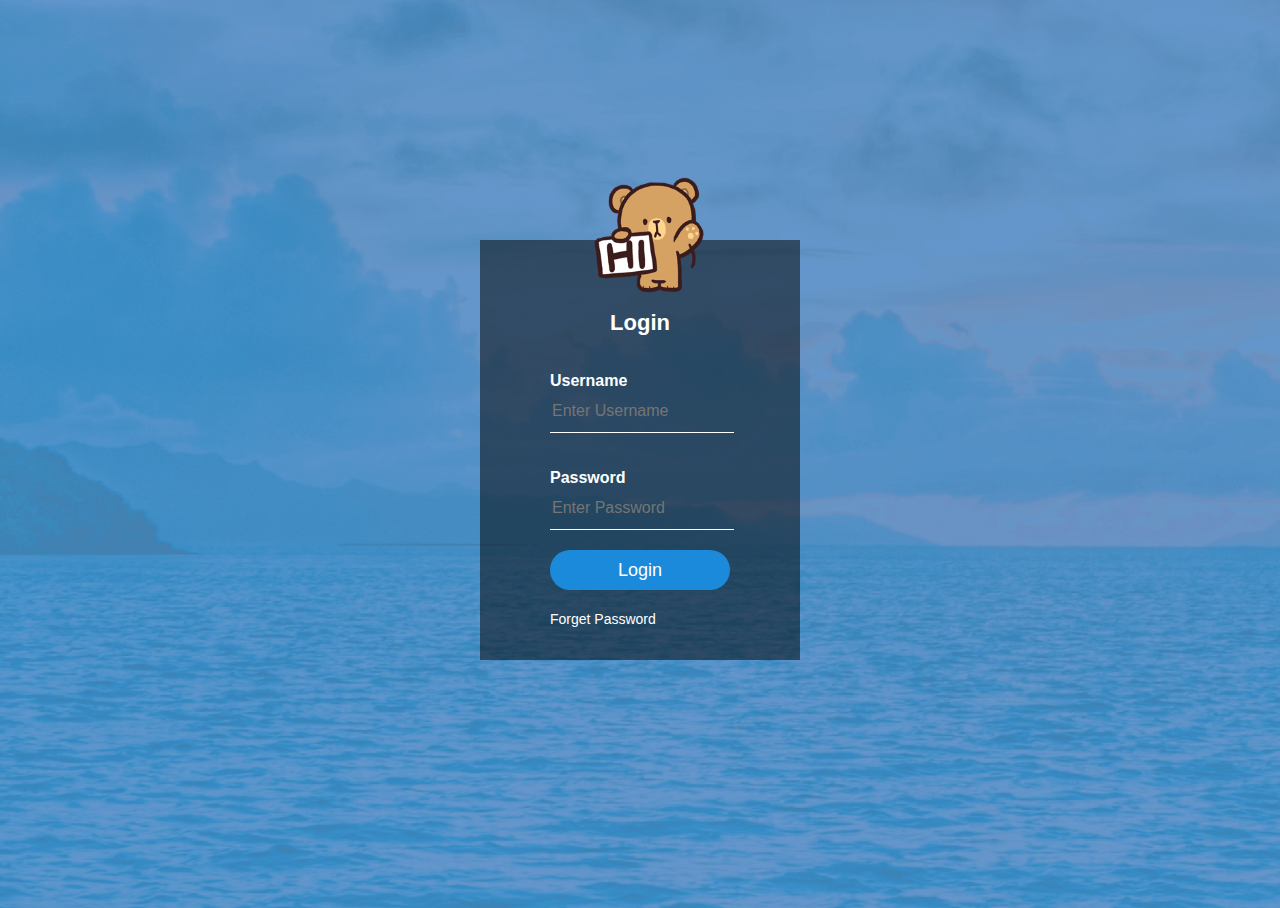
<file: index.html>
<!DOCTYPE html>
<html lang="en">
<head> 
    <meta charset="UTF-8">
    <meta name="viewport" content="width=device-width, initial-scale=1.0">
    <title>Login Form PPPJJ</title>
    <link rel="stylesheet" type="text/css" href="web/layout/styles/style.css">
    <link rel="icon" href="web/images/demo/102x102.png" type="images/x-icon">
    <script type="text/javascript">
        window.history.forward();
        function preventBack() {
            window.history.forward(); 
        }
    </script>
</head>
<body style="background-image: url(web/images/demo/backgrounds/BG-2.png);">
    <div class="login-box">
        <img src="web/images/demo/MOCHA.png" class="avatar">
        <h1>Login</h1>
        <form action="web/index.html">
            <p>Username</p>
            <input type="text" pattern="[username]{8,8}" name="Username" placeholder="Enter Username" title="Username anda salah" required>
            <p>Password</p>
            <input type="text2" pattern="[peluang]{7,7}" name="Password" placeholder="Enter Password" title="Password anda salah" required>
            <input type="submit" name="submit" value="Login">
            <a href="a">Forget Password</a>
        </form>
    </div>
</body>
</html>
</file>
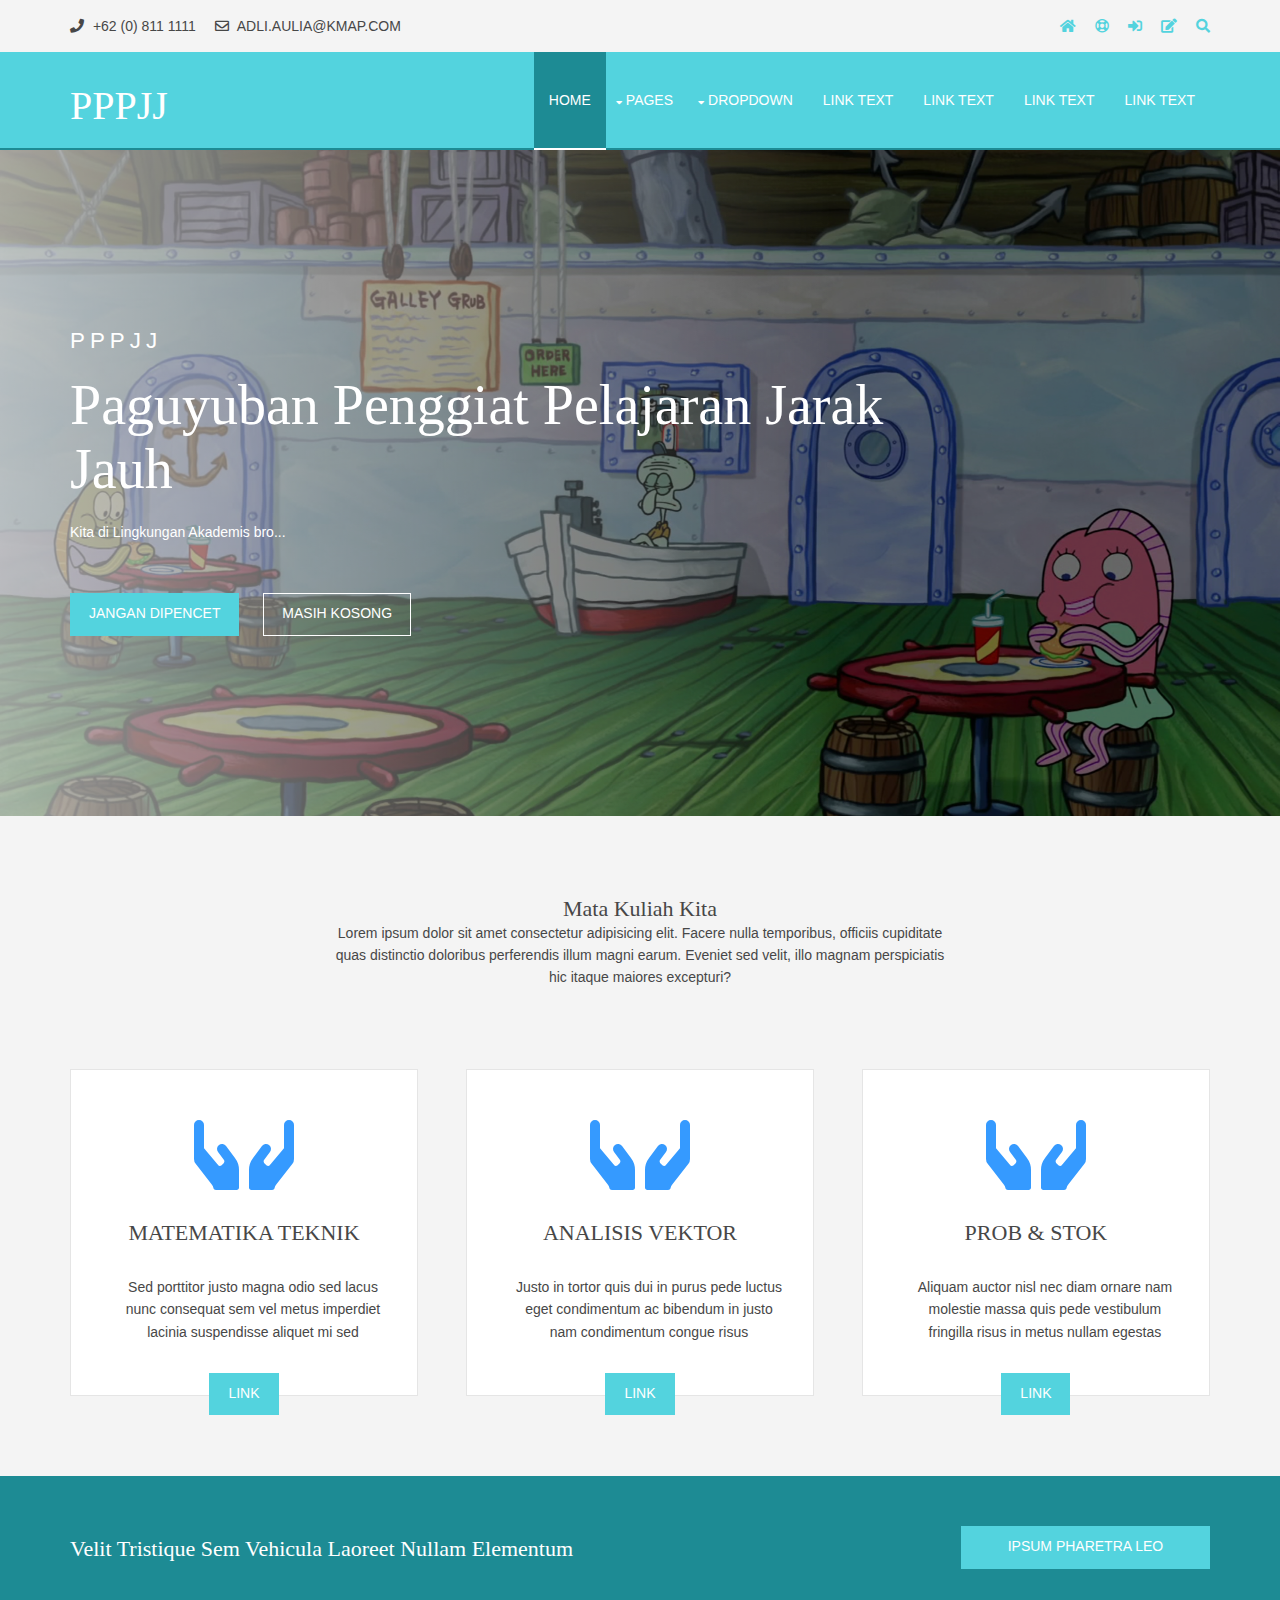
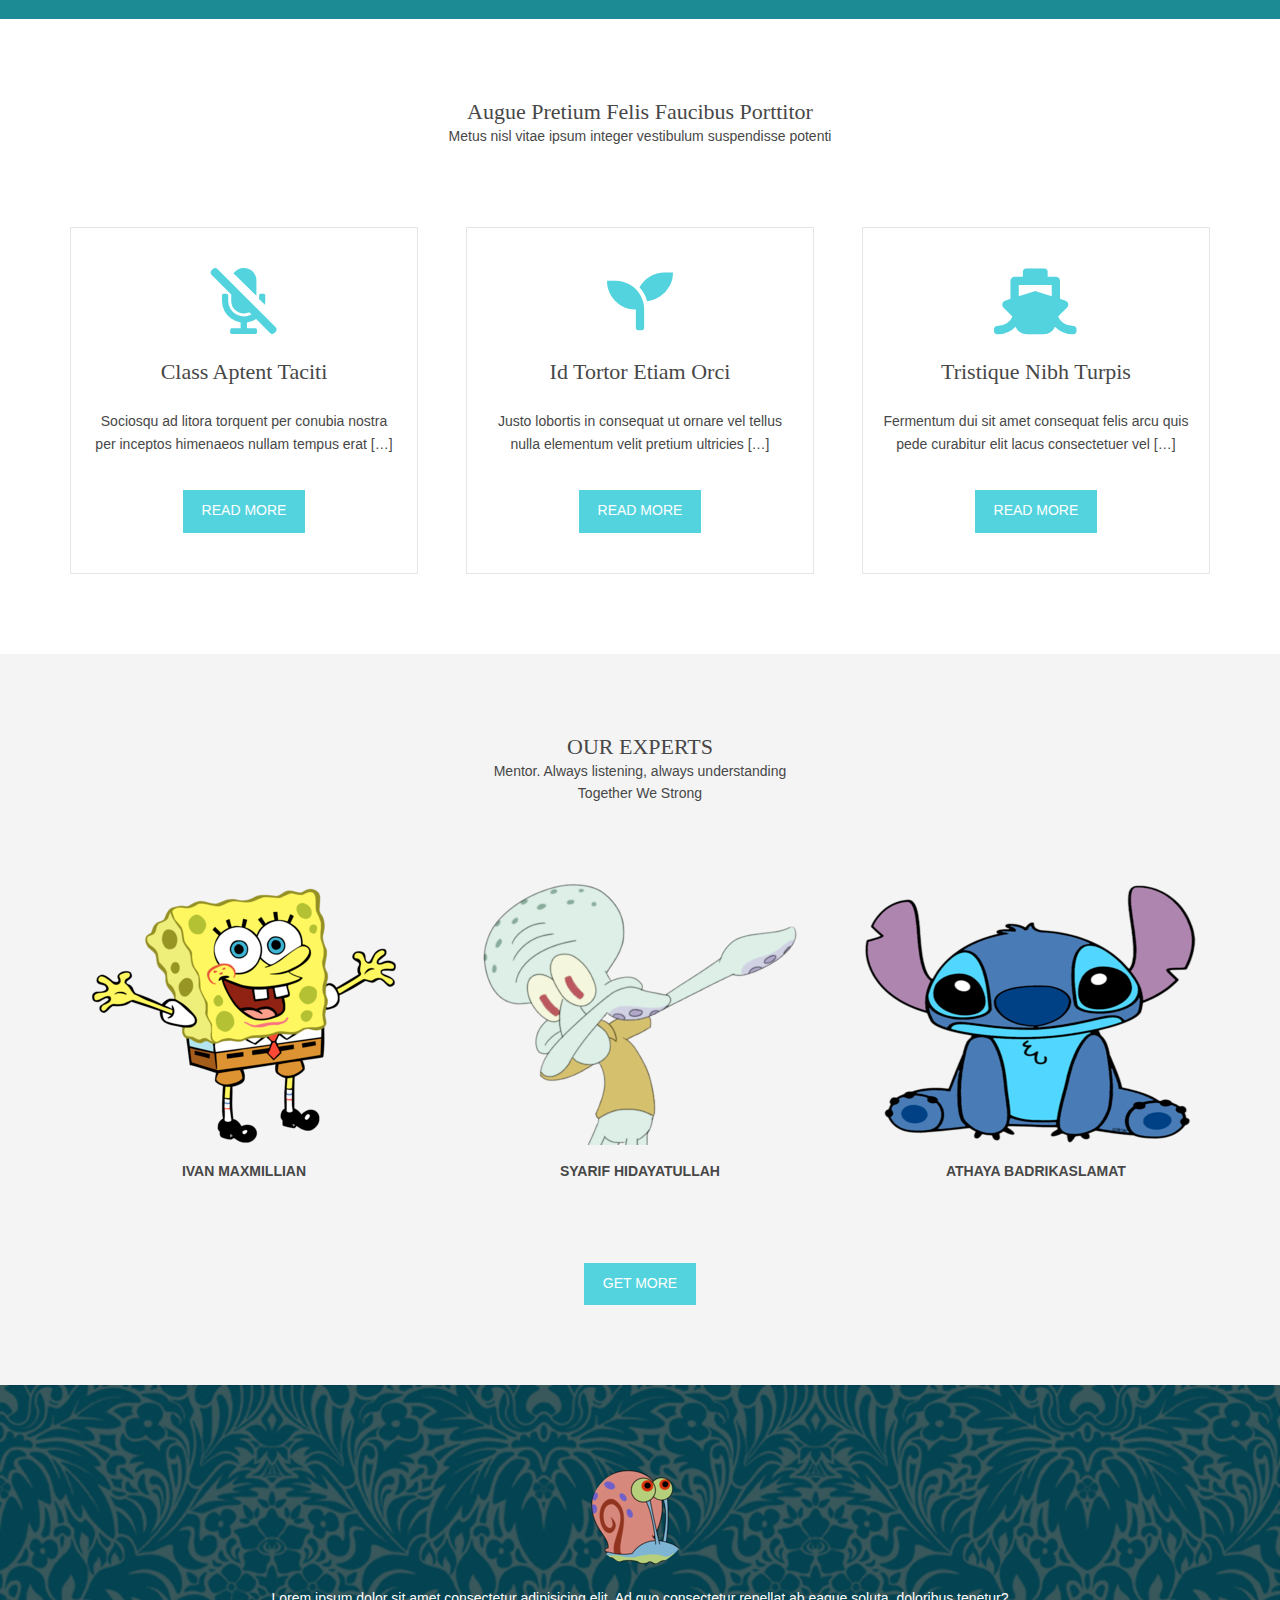
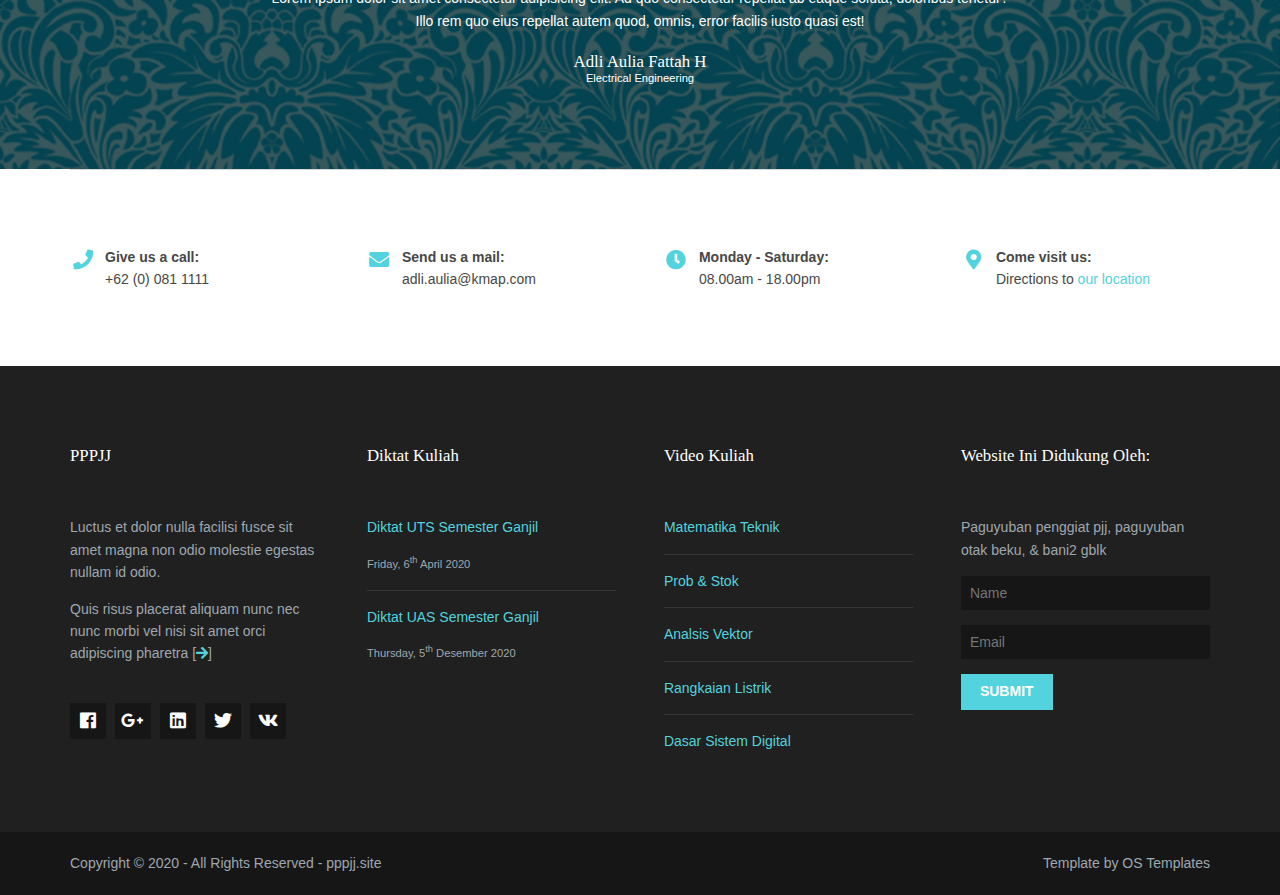
<file: web/index.html>
<!DOCTYPE html>
<!--
Template Name: Trealop
Author: <a href="https://www.os-templates.com/">OS Templates</a>
Author URI: https://www.os-templates.com/
Copyright: OS-Templates.com
Licence: Free to use under our free template licence terms
Licence URI: https://www.os-templates.com/template-terms
-->
<html lang="en">
<!-- To declare your language - read more here: https://www.w3.org/International/questions/qa-html-language-declarations -->
<head>
  <title>PPPJJ</title>
  <meta charset="utf-8">
  <meta name="viewport" content="width=device-width, initial-scale=1.0, maximum-scale=1.0, user-scalable=no">
  <link href="layout/styles/layout.css" rel="stylesheet" type="text/css" media="all">
  <link rel="icon" href="images/demo/102x102.png" type="image/x-icon"
</head>
<body id="top">
<!-- ################################################################################################ -->
<!-- ################################################################################################ -->
<!-- ################################################################################################ -->
<div class="wrapper row0">
  <div id="topbar" class="hoc clear">
    <div class="fl_left"> 
      <!-- ################################################################################################ -->
      <ul class="nospace">
        <li><i class="fas fa-phone rgtspace-5"></i> +62 (0) 811 1111</li>
        <li><i class="far fa-envelope rgtspace-5"></i> adli.aulia@kmap.com</li>
      </ul>
      <!-- ################################################################################################ -->
    </div>
    <div class="fl_right"> 
      <!-- ################################################################################################ -->
      <ul class="nospace">
        <li><a href="index.html" title="Home"><i class="fas fa-home"></i></a></li>
        <li><a href="#" title="Help Centre"><i class="far fa-life-ring"></i></a></li>
        <li><a href="../index.html" title="Logout"><i class="fas fa-sign-in-alt"></i></a></li>
        <li><a href="#" title="Sign Up"><i class="fas fa-edit"></i></a></li>
        <li id="searchform">
          <div>
            <form action="#" method="post">
              <fieldset>
                <legend>Quick Search:</legend>
                <input type="text" placeholder="Apa hayo&hellip;">
                <button type="submit"><i class="fas fa-search"></i></button>
              </fieldset>
            </form>
          </div>
        </li>
      </ul>
      <!-- ################################################################################################ -->
    </div>
  </div>
</div>
<!-- ################################################################################################ -->
<!-- ################################################################################################ -->
<!-- ################################################################################################ -->
<div class="wrapper row1">
  <header id="header" class="hoc clear">
    <div id="logo" class="fl_left"> 
      <!-- ################################################################################################ -->
      <h1><a href="index.html">PPPJJ</a></h1>
      <!-- ################################################################################################ -->
    </div>
    <nav id="mainav" class="fl_right"> 
      <!-- ################################################################################################ -->
      <ul class="clear">
        <li class="active"><a href="index.html">Home</a></li>
        <li><a class="drop" href="#">Pages</a>
          <ul>
            <li><a href="pages/gallery.html">Gallery</a></li>
            <li><a href="pages/full-width.html">Full Width</a></li>
            <li><a href="pages/sidebar-left.html">Sidebar Left</a></li>
            <li><a href="pages/sidebar-right.html">Sidebar Right</a></li>
            <li><a href="pages/basic-grid.html">Basic Grid</a></li>
            <li><a href="pages/font-icons.html">Font Icons</a></li>
          </ul>
        </li>
        <li><a class="drop" href="#">Dropdown</a>
          <ul>
            <li><a href="#">Level 2</a></li>
            <li><a class="drop" href="#">Level 2 + Drop</a>
              <ul>
                <li><a href="#">Level 3</a></li>
                <li><a href="#">Level 3</a></li>
                <li><a href="#">Level 3</a></li>
              </ul>
            </li>
            <li><a href="#">Level 2</a></li>
          </ul>
        </li>
        <li><a href="#">Link Text</a></li>
        <li><a href="#">Link Text</a></li>
        <li><a href="#">Link Text</a></li>
        <li><a href="#">Link Text</a></li>
      </ul>
      <!-- ################################################################################################ -->
    </nav>
  </header>
</div>
<!-- ################################################################################################ -->
<!-- ################################################################################################ -->
<!-- ################################################################################################ -->
<div class="wrapper bgded overlay gradient" style="background-image:url('images/demo/backgrounds/02.png');">
  <div id="pageintro" class="hoc clear"> 
    <!-- ################################################################################################ -->
    <article>
      <p>PPPJJ</p>
      <h3 class="heading">Paguyuban Penggiat Pelajaran Jarak Jauh</h3>
      <p>Kita di Lingkungan Akademis bro...</p>
      <footer>
        <ul class="nospace inline pushright">
          <li><a class="btn" href="#">Jangan Dipencet</a></li>
          <li><a class="btn inverse" href="#">Masih Kosong</a></li>
        </ul>
      </footer>
    </article>
    <!-- ################################################################################################ -->
  </div>
</div>
<!-- ################################################################################################ -->
<!-- ################################################################################################ -->
<!-- ################################################################################################ -->
<div class="wrapper row2">
  <section class="hoc container clear"> 
    <!-- ################################################################################################ -->
    <div class="sectiontitle">
      <h6 class="heading">Mata Kuliah Kita</h6>
      <p>Lorem ipsum dolor sit amet consectetur adipisicing elit. Facere nulla temporibus, officiis cupiditate quas distinctio doloribus perferendis illum magni earum. Eveniet sed velit, illo magnam perspiciatis hic itaque maiores excepturi?</p>
    </div>
    <ul class="nospace group prices">
      <li class="one_third">
        <article><i class="fas fa-hands blue"></i>
          <h6 class="heading">Matematika Teknik</h6>
          <p>Sed porttitor justo magna odio sed lacus nunc consequat sem vel metus imperdiet lacinia suspendisse aliquet mi sed</p>
          <!-- <p><sup>&euro;</sup><strong>80</strong><em>pcm</em></p> -->
          <footer><a class="btn" href="#">Link</a></footer>
        </article>
      </li>
      <li class="one_third">
        <article><i class="fas fa-hands blue"></i>
          <h6 class="heading">Analisis Vektor</h6>
          <p>Justo in tortor quis dui in purus pede luctus eget condimentum ac bibendum in justo nam condimentum congue risus</p>
          <!-- <p><sup>&euro;</sup><strong>100</strong><em>pcm</em></p> -->
          <footer><a class="btn" href="#">Link</a></footer>
        </article>
      </li>
      <li class="one_third">
        <article><i class="fas fa-hands blue"></i>
          <h6 class="heading">Prob & Stok</h6>
          <p>Aliquam auctor nisl nec diam ornare nam molestie massa quis pede vestibulum fringilla risus in metus nullam egestas</p>
          <!-- <p><sup>&euro;</sup><strong>125</strong><em>pcm</em></p> -->
          <footer><a class="btn" href="#">Link</a></footer>
        </article>
      </li>
    </ul>
    <!-- ################################################################################################ -->
  </section>
</div>
<!-- ################################################################################################ -->
<!-- ################################################################################################ -->
<!-- ################################################################################################ -->
<div class="wrapper coloured">
  <article class="hoc cta clear"> 
    <!-- ################################################################################################ -->
    <h6 class="three_quarter first">Velit tristique sem vehicula laoreet nullam elementum</h6>
    <footer class="one_quarter"><a class="btn" href="#">Ipsum pharetra leo</a></footer>
    <!-- ################################################################################################ -->
  </article>
</div>
<!-- ################################################################################################ -->
<!-- ################################################################################################ -->
<!-- ################################################################################################ -->
<div class="wrapper row3">
  <main class="hoc container clear"> 
    <!-- main body -->
    <!-- ################################################################################################ -->
    <section id="introblocks">
      <div class="sectiontitle">
        <h6 class="heading">Augue pretium felis faucibus porttitor</h6>
        <p>Metus nisl vitae ipsum integer vestibulum suspendisse potenti</p>
      </div>
      <ul class="nospace group">
        <li class="one_third first">
          <article><a href="#"><i class="fas fa-microphone-slash"></i></a>
            <h6 class="heading">Class aptent taciti</h6>
            <p>Sociosqu ad litora torquent per conubia nostra per inceptos himenaeos nullam tempus erat [&hellip;]</p>
            <footer><a class="btn" href="#">Read More</a></footer>
          </article>
        </li>
        <li class="one_third">
          <article><a href="#"><i class="fas fa-seedling"></i></a>
            <h6 class="heading">Id tortor etiam orci</h6>
            <p>Justo lobortis in consequat ut ornare vel tellus nulla elementum velit pretium ultricies [&hellip;]</p>
            <footer><a class="btn" href="#">Read More</a></footer>
          </article>
        </li>
        <li class="one_third">
          <article><a href="#"><i class="fas fa-ship"></i></a>
            <h6 class="heading">Tristique nibh turpis</h6>
            <p>Fermentum dui sit amet consequat felis arcu quis pede curabitur elit lacus consectetuer vel [&hellip;]</p>
            <footer><a class="btn" href="#">Read More</a></footer>
          </article>
        </li>
      </ul>
    </section>
    <!-- ################################################################################################ -->
    <!-- / main body -->
    <div class="clear"></div>
  </main>
</div>
<!-- ################################################################################################ -->
<!-- ################################################################################################ -->
<!-- ################################################################################################ -->
<div class="wrapper row2">
  <section id="latest" class="hoc container clear"> 
    <!-- ################################################################################################ -->
    <div class="sectiontitle">
      <h6 class="heading">OUR EXPERTS</h6>
      <p>Mentor. Always listening, always understanding</p>
      <p>Together We Strong</p>
    </div>
    <ul class="nospace group">
      <li class="one_third">
        <figure><a class="imgover" href="#"><img src="images/demo/348x261(1).png" alt=""></a>
          <figcaption>Ivan Maxmillian</figcaption>
        </figure>
      </li>
      <li class="one_third">
        <figure><a class="imgover" href="#"><img src="images/demo/348x261(2).png" alt=""></a>
          <figcaption>Syarif Hidayatullah</figcaption>
        </figure>
      </li>
      <li class="one_third">
        <figure><a class="imgover" href="#"><img src="images/demo/348x261(3).png" alt=""></a>
          <figcaption>Athaya Badrikaslamat</figcaption>
        </figure>
      </li>
    </ul>
    <footer class="block center"><a class="btn" href="#">Get More</a></footer>
    <!-- ################################################################################################ -->
  </section>
</div>
<!-- ################################################################################################ -->
<!-- ################################################################################################ -->
<!-- ################################################################################################ -->
<div class="wrapper bgded overlay" style="background-image:url('images/demo/backgrounds/04.png');">
  <div class="hoc container testimonial clear"> 
    <!-- ################################################################################################ -->
    <article><img src="images/demo/102x102.png" alt="">
      <blockquote>Lorem ipsum dolor sit amet consectetur adipisicing elit. Ad quo consectetur repellat ab eaque soluta, doloribus tenetur? Illo rem quo eius repellat autem quod, omnis, error facilis iusto quasi est!</blockquote>
      <h6 class="heading font-x1">Adli Aulia Fattah H</h6>
      <em>Electrical Engineering</em></article>
    <!-- ################################################################################################ -->
  </div>
</div>
<!-- ################################################################################################ -->
<!-- ################################################################################################ -->
<!-- ################################################################################################ -->
<div class="wrapper row3">
  <section id="cta" class="hoc container clear"> 
    <!-- ################################################################################################ -->
    <ul class="nospace clear">
      <li class="one_quarter first">
        <div class="block clear"><a href="#"><i class="fas fa-phone"></i></a> <span><strong>Give us a call:</strong> +62 (0) 081 1111</span></div>
      </li>
      <li class="one_quarter">
        <div class="block clear"><a href="#"><i class="fas fa-envelope"></i></a> <span><strong>Send us a mail:</strong> adli.aulia@kmap.com</span></div>
      </li>
      <li class="one_quarter">
        <div class="block clear"><a href="#"><i class="fas fa-clock"></i></a> <span><strong> Monday - Saturday:</strong> 08.00am - 18.00pm</span></div>
      </li>
      <li class="one_quarter">
        <div class="block clear"><a href="#"><i class="fas fa-map-marker-alt"></i></a> <span><strong>Come visit us:</strong> Directions to <a href="#">our location</a></span></div>
      </li>
    </ul>
    <!-- ################################################################################################ -->
  </section>
</div>
<!-- ################################################################################################ -->
<!-- ################################################################################################ -->
<!-- ################################################################################################ -->
<div class="wrapper row4">
  <footer id="footer" class="hoc clear"> 
    <!-- ################################################################################################ -->
    <div class="one_quarter first">
      <h6 class="heading">PPPJJ</h6>
      <p>Luctus et dolor nulla facilisi fusce sit amet magna non odio molestie egestas nullam id odio.</p>
      <p class="btmspace-30">Quis risus placerat aliquam nunc nec nunc morbi vel nisi sit amet orci adipiscing pharetra [<a href="#"><i class="fas fa-arrow-right"></i></a>]</p>
      <ul class="faico clear">
        <li><a class="faicon-facebook" href="#"><i class="fab fa-facebook"></i></a></li>
        <li><a class="faicon-google-plus" href="#"><i class="fab fa-google-plus-g"></i></a></li>
        <li><a class="faicon-linkedin" href="#"><i class="fab fa-linkedin"></i></a></li>
        <li><a class="faicon-twitter" href="#"><i class="fab fa-twitter"></i></a></li>
        <li><a class="faicon-vk" href="#"><i class="fab fa-vk"></i></a></li>
      </ul>
    </div>
    <div class="one_quarter">
      <h6 class="heading">Diktat Kuliah</h6>
      <ul class="nospace linklist">
        <li>
          <article>
            <p class="nospace btmspace-10"><a href="#">Diktat UTS Semester Ganjil</a></p>
            <time class="block font-xs" datetime="2045-04-06">Friday, 6<sup>th</sup> April 2020</time>
          </article>
        </li>
        <li>
          <article>
            <p class="nospace btmspace-10"><a href="#">Diktat UAS Semester Ganjil</a></p>
            <time class="block font-xs" datetime="2045-04-05">Thursday, 5<sup>th</sup> Desember 2020</time>
          </article>
        </li>
      </ul>
    </div>
    <div class="one_quarter">
      <h6 class="heading">Video Kuliah</h6>
      <ul class="nospace linklist">
        <li><a href="#">Matematika Teknik</a></li>
        <li><a href="#">Prob & Stok</a></li>
        <li><a href="#">Analsis Vektor</a></li>
        <li><a href="#">Rangkaian Listrik</a></li>
        <li><a href="#">Dasar Sistem Digital</a></li>
      </ul>
    </div>
    <div class="one_quarter">
      <h6 class="heading">Website ini didukung oleh:</h6>
      <p class="nospace btmspace-15">Paguyuban penggiat pjj, paguyuban otak beku, & bani2 gblk</p>
      <form method="post" action="#">
        <fieldset>
          <legend>Newsletter:</legend>
          <input class="btmspace-15" type="text" value="" placeholder="Name">
          <input class="btmspace-15" type="text" value="" placeholder="Email">
          <button type="submit" value="submit">Submit</button>
        </fieldset>
      </form>
    </div>
    <!-- ################################################################################################ -->
  </footer>
</div>
<!-- ################################################################################################ -->
<!-- ################################################################################################ -->
<!-- ################################################################################################ -->
<div class="wrapper row5">
  <div id="copyright" class="hoc clear"> 
    <!-- ################################################################################################ -->
    <p class="fl_left">Copyright &copy; 2020 - All Rights Reserved - <a href="#">pppjj.site</a></p>
    <p class="fl_right">Template by <a target="_blank" href="https://www.os-templates.com/" title="Free Website Templates">OS Templates</a></p>
    <!-- ################################################################################################ -->
  </div>
</div>
<!-- ################################################################################################ -->
<!-- ################################################################################################ -->
<!-- ################################################################################################ -->
<a id="backtotop" href="#top"><i class="fas fa-chevron-up"></i></a>
<!-- JAVASCRIPTS -->
<script src="layout/scripts/jquery.min.js"></script>
<script src="layout/scripts/jquery.backtotop.js"></script>
<script src="layout/scripts/jquery.mobilemenu.js"></script>
</body>
</html>
</file>
<file: web/layout/styles/style.css>
body{
	margin-bottom: 0px;
	padding: 0px;
	background: url(bg-2.png);
	background-size: cover;
	background-position: center;
	font-family: sans-serif;
	height: 100vh;
}
.login-box{
	width: 320px;
	height: 420px;
	background: rgba(0,0,0,0.5);
	color: #fff;
	top: 50%;
	left: 50%;
	position: absolute;
	box-sizing: border-box;
	padding: 70px;
	transform: translate(-50%,-50%);
}
.avatar{
	width: 150px;
	height: 150px;
	border-radius: 50%;
	position: absolute;
	top: -80px;
	left: calc(45% - 50px);
}
h1{
	margin-top: 0px;
	padding: 0 0 20px;
	text-align: center;
	font-size: 22px;
}
.login-box p{
	margin-bottom: 0px;
	padding: 0px;
	font-weight: bold;
}
.login-box input{
	width: 100%;
	margin-bottom: 20px;
}
.login-box input[type="text"]{
	border: none;
	border-bottom: 1px solid #fff;
	background: transparent;
	outline: none;
	height: 40px;
	color: #fff;
	font-size: 16px;
}
.login-box input[type="text2"]{
	border: none;
	border-bottom: 1px solid #fff;
	background: transparent;
	outline: none;
	height: 40px;
	color: #fff;
	font-size: 16px;
}
.login-box input[type="submit"]{
	border: none;
	outline: none;
	height: 40px;
	color: #fff;
	font-size: 18px;
	border-radius: 20px;
	background: #1c8adb;
}
.login-box input[type="submit"]:hover{
	cursor: pointer;
	background: #E33D56;
	color: #fff;
}
.login-box a{
	text-decoration: none;
	font-size: 14px;
	color: #fff;
}
.login-box a:hover{
	color: #E33D56;
}
</file>
<file: web/layout/styles/layout.css>
@charset "utf-8";
/*
Template Name: Trealop
Author: <a href="https://www.os-templates.com/">OS Templates</a>
Author URI: https://www.os-templates.com/
Copyright: OS-Templates.com
Licence: Free to use under our free template licence terms
Licence URI: https://www.os-templates.com/template-terms
File: Layout CSS
*/

@import url("fontawesome-free/css/fontawesome-all.min.css");
@import url("framework.css");

/* Rows
--------------------------------------------------------------------------------------------------------------- */
.row0, .row0 a{}
.row1{border-bottom:2px solid;}
.row2, .row2 a{}
.row3, .row3 a{}
.row4, .row4 a{}
.row5, .row5 a{}


/* Top Bar
--------------------------------------------------------------------------------------------------------------- */
#topbar{padding:15px 0; text-transform:uppercase;}

#topbar ul li{display:inline-block; margin-right:15px;}
#topbar ul li:last-child{margin-right:0; padding-right:0; border-right:none;}
#topbar i{line-height:normal;}

/* Search Form */
#topbar #searchform{position:relative; line-height:1; z-index:9999;}
#topbar #searchform::after{display:block; height:18px; line-height:18px; padding:0; font-family:"Font Awesome\ 5 Free"; font-weight:900; content:"\f002"/* fa-search */;}
#topbar #searchform:hover::after, #topbar #searchform button{cursor:pointer;}
#topbar #searchform > div{position:absolute; top:18px; right:0; width:280px; visibility:hidden; opacity:0/* Required for transition effect */;}
#topbar #searchform:hover > div{visibility:visible; opacity:1/* Required for transition effect */;}
#topbar #searchform form{display:block; position:relative;}
#topbar #searchform form *{border:none;}
#topbar #searchform input{display:block; width:100%; height:36px; padding:8px 40px 8px 10px; font-size:1rem;}
#topbar #searchform ::placeholder{text-transform:capitalize;}
#topbar #searchform button{display:block; position:absolute; top:3px; right:2px; height:30px; font-size:16px; line-height:1;}


/* Header
--------------------------------------------------------------------------------------------------------------- */
#header{}

#header #logo{margin:30px 0 0 0;}
#header #logo h1{margin:0; padding:0; font-size:40px; text-transform:uppercase;}


/* Page Intro
--------------------------------------------------------------------------------------------------------------- */
#pageintro{padding:180px 0;}

#pageintro article{display:inline-block; max-width:75%;}
#pageintro .heading{margin-bottom:20px; font-size:4rem;}
#pageintro p:first-of-type{margin:0 0 20px 0; text-transform:uppercase; font-size:1.6rem; letter-spacing:5px;}
#pageintro footer{margin-top:50px;}


/* Content Area
--------------------------------------------------------------------------------------------------------------- */
.container{padding:80px 0;}

/* Content */
.container .content{}

.sectiontitle{display:block; max-width:55%; margin:0 auto 80px; text-align:center;}
.sectiontitle *{margin:0;}

/* Prices */
.prices{}
.prices li{margin-bottom:50px;}/* Default 30px, but must compensate for the 20px negative footer margin */
.prices li:nth-last-child(-n+3){margin-bottom:0;}/* Removes bottom margin from the last three items - margin is restored in the media queries when items stack */
.prices li:nth-child(3n+1){margin-left:0; clear:left;}/* Removes the need to add class="first" */
.prices li article{display:block; position:relative; padding:40px 25px; border:1px solid; text-align:center;}/* Uses the one_third width in pixels */
.prices li article *{margin:0 0 30px 0;}
.prices li article i{display:inline-block; font-size:80px;}
.prices li article .heading{text-transform:uppercase;}
.prices li article p{}
.prices li article p:last-of-type{display:inline-block; position:relative; padding-left:18px; font-weight:400;}
.prices li article p:last-of-type *{margin:0; line-height:1;}
.prices li article p:last-of-type sup{position:absolute; top:3px; left:0; font-size:1.2rem;}
.prices li article p:last-of-type strong{margin-right:5px; font-size:50px;}
.prices li article p:last-of-type em{font-style:normal;}
.prices li article footer{margin:0 0 -60px 0; padding:0;}
.prices li article footer a{margin-bottom:0;}

/* Testimonial */
.testimonial{}
.testimonial article{max-width:65%; margin:0 auto; text-align:center;}
.testimonial article *{margin:0; padding:0;}
.testimonial article img{margin-bottom:20px; border-radius:50%;}
.testimonial article blockquote{margin-bottom:20px;}
.testimonial article .heading{}
.testimonial article em{display:block; margin-top:-5px; font-size:.8rem; font-style:normal;}

/* Comments */
#comments ul{margin:0 0 40px 0; padding:0; list-style:none;}
#comments li{margin:0 0 10px 0; padding:15px;}
#comments .avatar{float:right; margin:0 0 10px 10px; padding:3px; border:1px solid;}
#comments address{font-weight:bold;}
#comments time{font-size:smaller;}
#comments .comcont{display:block; margin:0; padding:0;}
#comments .comcont p{margin:10px 5px 10px 0; padding:0;}

#comments form{display:block; width:100%;}
#comments input, #comments textarea{width:100%; padding:10px; border:1px solid;}
#comments textarea{overflow:auto;}
#comments div{margin-bottom:15px;}
#comments input[type="submit"], #comments input[type="reset"]{display:inline-block; width:auto; min-width:150px; margin:0; padding:8px 5px; cursor:pointer;}

/* Sidebar */
.container .sidebar{}

.sidebar .sdb_holder{margin-bottom:50px;}
.sidebar .sdb_holder:last-child{margin-bottom:0;}


/* Click to Action
--------------------------------------------------------------------------------------------------------------- */
.cta{padding:50px 0;}
.cta > :first-child{margin-top:10px;}
.cta > :last-child{margin-bottom:0;}/* Used when elements stack in smaller viewports */

.cta footer{text-align:center;}
.cta footer a{display:block;}


/* Introblocks
--------------------------------------------------------------------------------------------------------------- */
#introblocks{}

#introblocks > li:last-child{margin-bottom:0;}/* Used when elements stack in small viewports */
#introblocks article{display:block; padding:40px 20px; border:1px solid; text-align:center;}
#introblocks article *{margin:0 0 25px 0;}
#introblocks article .btn{margin:10px 0 0 0;}
#introblocks article > :last-child{margin-bottom:0;}
#introblocks article i{display:inline-block; font-size:66px;}


/* Latest
--------------------------------------------------------------------------------------------------------------- */
#latest{}

#latest ul{margin-bottom:80px;}
#latest ul li{margin-bottom:30px;}
#latest ul li:nth-last-child(-n+3){margin-bottom:0;}/* Removes bottom margin from the last three items - margin is restored in the media queries when items stack */
#latest ul li:nth-child(3n+1){margin-left:0; clear:left;}/* Removes the need to add class="first" */
#latest ul li figure{position:relative; max-width:348px;}/* Uses the one_third width in pixels */
#latest ul li figure figcaption{display:block; text-align:center; padding:15px 0 0 0; font-weight:700; text-transform:uppercase;}
#latest ul li figure figcaption *{margin:0;}


/* CTA - Click to Action
--------------------------------------------------------------------------------------------------------------- */
#cta{border-top:1px solid;}

#cta ul{}
#cta ul li{}
#cta ul li div{position:relative; min-height:30px; padding:0 0 0 35px; line-height:1;}
#cta ul li div i{position:absolute; top:0; left:0; width:25px; height:23px; font-size:20px; text-align:center;}
#cta ul li div span{display:block;}
#cta ul li div strong{display:block; margin:0 0 8px 0;}


/* Footer
--------------------------------------------------------------------------------------------------------------- */
#footer{padding:80px 0;}

#footer .heading{margin-bottom:50px; font-size:1.2rem;}

#footer .linklist li{display:block; margin-bottom:15px; padding:0 0 15px 0; border-bottom:1px solid;}
#footer .linklist li:last-child{margin:0; padding:0; border:none;}
#footer .linklist li::before, #footer .linklist li::after{display:table; content:"";}
#footer .linklist li, #footer .linklist li::after{clear:both;}

#footer input, #footer button{border:1px solid;}
#footer input{display:block; width:100%; padding:8px;}
#footer button{padding:8px 18px 10px; text-transform:uppercase; font-weight:700; cursor:pointer;}

/* Copyright
--------------------------------------------------------------------------------------------------------------- */
#copyright{padding:20px 0;}
#copyright *{margin:0; padding:0;}


/* Transition Fade
This gives a smooth transition to "ALL" elements used in the layout - other than the navigation form used in mobile devices
If you don't want it to fade all elements, you have to list the ones you want to be faded individually
Delete it completely to stop fading
--------------------------------------------------------------------------------------------------------------- */
*, *::before, *::after{transition:all .3s ease-in-out;}
#mainav form *{transition:none !important;}


/* ------------------------------------------------------------------------------------------------------------ */
/* ------------------------------------------------------------------------------------------------------------ */
/* ------------------------------------------------------------------------------------------------------------ */
/* ------------------------------------------------------------------------------------------------------------ */
/* ------------------------------------------------------------------------------------------------------------ */


/* Navigation
--------------------------------------------------------------------------------------------------------------- */
nav ul, nav ol{margin:0; padding:0; list-style:none;}

#mainav, #breadcrumb, .sidebar nav{line-height:normal;}
#mainav .drop::after, #mainav li li .drop::after, #breadcrumb li a::after, .sidebar nav a::after{position:absolute; font-family:"Font Awesome\ 5 Free"; font-weight:900; font-size:10px; line-height:10px;}

/* Top Navigation */
#mainav{position:relative; margin-bottom:-2px; z-index:999;}
#mainav ul{text-transform:uppercase;}
#mainav ul ul{position:absolute; width:180px; text-transform:none;}
#mainav ul ul ul{left:180px; top:0;}
#mainav li{display:block; position:relative; float:left; margin:0; padding:0;}
#mainav li:last-child{margin-right:0;}
#mainav li li{width:100%; margin:0;}
#mainav li a{display:block; padding:40px 15px; border-bottom:2px solid;}
#mainav li li a{border-width:0 0 1px 0;}
#mainav .drop{padding-left:20px;}
#mainav li li a, #mainav li li .drop{display:block; margin:0; padding:10px 15px;}
#mainav .drop::after, #mainav li li .drop::after{content:"\f0d7";}
#mainav .drop::after{top:45px; left:10px;}
#mainav li li .drop::after{top:15px; left:5px;}
#mainav ul ul{visibility:hidden; opacity:0;}
#mainav ul li:hover > ul{visibility:visible; opacity:1;}

#mainav form{display:none; width:100%; margin:0; padding:0;}
#mainav form select, #mainav form select option{display:block; cursor:pointer; outline:none;}
#mainav form select{width:100%; padding:5px; border:none;}
#mainav form select option{margin:5px; padding:0; border:none;}

/* Breadcrumb */
#breadcrumb{padding:150px 0 30px;}
#breadcrumb ul{margin:0; padding:0; list-style:none; text-transform:uppercase;}
#breadcrumb li{display:inline-block; margin:0 6px 0 0; padding:0;}
#breadcrumb li a{display:block; position:relative; margin:0; padding:0 12px 0 0; font-size:12px;}
#breadcrumb li a::after{top:4px; right:0; content:"\f0da";}
#breadcrumb li:last-child a{margin:0; padding:0;}
#breadcrumb li:last-child a::after{display:none;}
#breadcrumb .heading{margin:0; font-size:2rem;}

/* Sidebar Navigation */
.sidebar nav{display:block; width:100%;}
.sidebar nav li{margin:0 0 3px 0; padding:0;}
.sidebar nav a{display:block; position:relative; margin:0; padding:5px 10px 5px 15px; text-decoration:none; border:solid; border-width:0 0 1px 0;}
.sidebar nav a::after{top:10px; left:5px; content:"\f0da";}
.sidebar nav ul ul a{padding-left:35px;}
.sidebar nav ul ul a::after{left:25px;}
.sidebar nav ul ul ul a{padding-left:55px;}
.sidebar nav ul ul ul a::after{left:45px;}

/* Pagination */
.pagination{display:block; width:100%; text-align:center; clear:both;}
.pagination li{display:inline-block; margin:0 2px 0 0;}
.pagination li:last-child{margin-right:0;}
.pagination a, .pagination strong{display:block; padding:8px 11px; border:1px solid; background-clip:padding-box; font-weight:normal;}

/* Back to Top */
#backtotop{z-index:999; display:inline-block; position:fixed; visibility:hidden; bottom:20px; right:20px; width:36px; height:36px; line-height:36px; font-size:16px; text-align:center; opacity:.2;}
#backtotop i{display:block; width:100%; height:100%; line-height:inherit;}
#backtotop.visible{visibility:visible; opacity:.5;}
#backtotop:hover{opacity:1;}


/* Tables
--------------------------------------------------------------------------------------------------------------- */
table, th, td{border:1px solid; border-collapse:collapse; vertical-align:top;}
table, th{table-layout:auto;}
table{width:100%; margin-bottom:15px;}
th, td{padding:5px 8px;}
td{border-width:0 1px;}


/* Gallery
--------------------------------------------------------------------------------------------------------------- */
#gallery{display:block; width:100%; margin-bottom:50px;}
#gallery figure figcaption{display:block; width:100%; clear:both;}
#gallery li{margin-bottom:30px;}


/* Font Awesome Social Icons
--------------------------------------------------------------------------------------------------------------- */
.faico{margin:0; padding:0; list-style:none;}
.faico li{display:inline-block; margin:8px 5px 0 0; padding:0; line-height:normal;}
.faico li:last-child{margin-right:0;}
.faico a{display:inline-block; width:36px; height:36px; line-height:36px; font-size:18px; text-align:center;}

.faico a{color:#FFFFFF; background-color:#161616;}
.faico a:hover{}

.faicon-dribble:hover{background-color:#EA4C89;}
.faicon-facebook:hover{background-color:#3B5998;}
.faicon-google-plus:hover{background-color:#DB4A39;}
.faicon-linkedin:hover{background-color:#0E76A8;}
.faicon-twitter:hover{background-color:#00ACEE;}
.faicon-vk:hover{background-color:#4E658E;}


/* ------------------------------------------------------------------------------------------------------------ */
/* ------------------------------------------------------------------------------------------------------------ */
/* ------------------------------------------------------------------------------------------------------------ */
/* ------------------------------------------------------------------------------------------------------------ */
/* ------------------------------------------------------------------------------------------------------------ */


/* Colours
--------------------------------------------------------------------------------------------------------------- */
body{color:#474747; background-color:#FFFFFF;}
a{color:#53D3DE;}
a:active, a:focus{background:transparent;}/* IE10 + 11 Bugfix - prevents grey background */
hr, .borderedbox{border-color:#D7D7D7;}
label span{color:#FF0000; background-color:inherit;}
input:focus, textarea:focus, *:required:focus{border-color:#53D3DE;}

.overlay{color:#FFFFFF; background-color:inherit;}
.overlay::after{color:inherit; background-color:rgba(0,0,0,.55);}
.overlay.gradient::before{background:linear-gradient(90deg,rgba(255,255,255,.6) 0%,transparent 100%);}
.overlay.light{color:#474747;}
.overlay.light::after{background-color:rgba(255,255,255,.7);}

.btn, .btn.inverse:hover{color:#FFFFFF; background-color:#53D3DE; border-color:#53D3DE;}
.btn:hover, .btn.inverse{color:inherit; background-color:transparent; border-color:inherit;}

.imgover:hover::before{background:rgba(255,255,255,.7);}
.imgover, .imgover:hover::after{color:#53D3DE;}


/* Rows */
.row0{color:#474747; background-color:#F4F4F4;}
.row1{color:#FFFFFF; background-color:#53D3DE; border-color:#1D8B94;}
.row2{color:#474747; background-color:#F4F4F4;}
.row3{color:#474747; background-color:#FFFFFF;}
.row4{color:#9FA7AF; background-color:#202020;}
.row5, .row5 a{color:#9FA7AF; background-color:#161616;}

.coloured{color:#FFFFFF; background-color:#1D8B94;}


/* Top Bar */
#topbar #searchform{color:#53D3DE;}
#topbar #searchform:hover{}
#topbar #searchform input{color:#FFFFFF; background:#1D8B94;}
#topbar #searchform button{color:#FFFFFF; background:transparent;}


/* Header */
#header #logo h1 a{color:inherit;}


/* Page Intro */
#pageintro{color:#FFFFFF;}


/* Content Area */
.prices li article{background-color:#FFFFFF; border-color:rgba(0,0,0,.1);}
.prices li article:hover, .prices li article:hover .btn, .prices .btn:hover{color:inherit; background-color:#FFFFFF; border-color:#53D3DE;}
.prices li article p:last-of-type strong{color:#1D8B94;}

.red{color:#B12E52;}
.green{color:#00B900}
.blue{color:#359AFF}


/* Introblocks */
#introblocks article{border-color:rgba(0,0,0,.1);}
#introblocks article:hover{background-color:rgba(0,0,0,.02); border-color:#53D3DE;}


/* CTA - Click to Action */
#cta{border-color:#D7D7D7;}


/* Footer */
#footer .heading{color:#FFFFFF;}
#footer hr, #footer .borderedbox, #footer .linklist li{border-color:rgba(255,255,255,.1);}

#footer input, #footer button{border-color:transparent;}
#footer input{color:#9FA7AF; background-color:#161616;}
#footer input:focus{border-color:#53D3DE;}
#footer button{color:#FFFFFF; background-color:#53D3DE;}


/* Navigation */
#mainav{}
#mainav li a{color:inherit; border-color:transparent;}
#mainav .active a, #mainav a:hover, #mainav li:hover > a{color:#FFFFFF; background-color:#1D8B94; border-color:#FFFFFF;}
#mainav li li a, #mainav .active li a{color:#FFFFFF; background-color:rgba(83,211,222,.5);/* #53D3DE */ border-color:rgba(0,0,0,.6);}
#mainav li li:hover > a, #mainav .active .active > a{color:#FFFFFF; background-color:#1D8B94; border-color:rgba(0,0,0,.6);}
#mainav form select{color:#474747; background-color:#FFFFFF;}

#breadcrumb a{color:inherit; background-color:inherit;}
#breadcrumb li:last-child a{color:#53D3DE;}

.container .sidebar nav a{color:inherit; border-color:#D7D7D7;}
.container .sidebar nav a:hover{color:#53D3DE;}

.pagination a, .pagination strong{border-color:#D7D7D7;}
.pagination .current *{color:#FFFFFF; background-color:#53D3DE;}

#backtotop{color:#FFFFFF; background-color:#53D3DE;}


/* Tables + Comments */
table, th, td, #comments .avatar, #comments input, #comments textarea{border-color:#D7D7D7;}
#comments input:focus, #comments textarea:focus, #comments *:required:focus{border-color:#53D3DE;}
th{color:#FFFFFF; background-color:#373737;}
tr, #comments li, #comments input[type="submit"], #comments input[type="reset"]{color:inherit; background-color:#FBFBFB;}
tr:nth-child(even), #comments li:nth-child(even){color:inherit; background-color:#F7F7F7;}
table a, #comments a{background-color:inherit;}


/* ------------------------------------------------------------------------------------------------------------ */
/* ------------------------------------------------------------------------------------------------------------ */
/* ------------------------------------------------------------------------------------------------------------ */
/* ------------------------------------------------------------------------------------------------------------ */
/* ------------------------------------------------------------------------------------------------------------ */


/* Media Queries
--------------------------------------------------------------------------------------------------------------- */
@-ms-viewport{width:device-width;}


/* Max Wrapper Width - Laptop, Desktop etc.
--------------------------------------------------------------------------------------------------------------- */
@media screen and (min-width:1140px){
	.hoc{max-width:1140px;}
}

@media screen and (min-width:978px) and (max-width:1140px){
	.hoc{max-width:95%;}
}


/* Mobile Devices
--------------------------------------------------------------------------------------------------------------- */
@media screen and (max-width:978px){
	.hoc{max-width:90%;}

	#topbar{}

	#header{padding:30px 0;}
	#header #logo{margin-top:0;}

	#mainav{}
	#mainav ul{display:none;}
	#mainav form{display:block; margin-top:8px;}

	#breadcrumb{}

	.container{}
	#comments input[type="reset"]{margin-top:10px;}
	.pagination li{display:inline-block; margin:0 5px 5px 0;}

	#footer{}

	#copyright{}
	#copyright p:first-of-type{margin-bottom:10px;}
}

@media screen and (max-width:750px){
	.imgl, .imgr{display:inline-block; float:none; margin:0 0 10px 0;}
	.fl_left, .fl_right{display:block; float:none;}
	.group .group > *:last-child, .clear .clear > *:last-child, .clear .group > *:last-child, .group .clear > *:last-child{margin-bottom:0;}/* Experimental - Needs more testing in different situations, stops double margin when stacking */
	.one_half, .one_third, .two_third, .one_quarter, .two_quarter, .three_quarter{display:block; float:none; width:auto; margin:0 0 30px 0; padding:0;}

	#topbar{}
	#topbar #searchform{display:none;}

	#header{text-align:center;}
	#header #logo{margin:0 0 15px 0;}

	#pageintro article{max-width:none;}
	#pageintro .heading{font-size:2rem;}
	#pageintro p:first-of-type{font-size:1rem;}

	.sectiontitle, .testimonial article{max-width:none;}
	.testimonial article{text-align:left;}

	.cta > :first-child{margin-top:0; text-align:center;}
	.cta footer a{display:inline-block;}

	.prices li:nth-last-child(-n+3){margin-bottom:50px;}
	#latest ul li:nth-last-child(-n+3){margin-bottom:30px;}

	#footer{padding-bottom:50px;}/* Not required, just looks a little better */
}


/* Other
--------------------------------------------------------------------------------------------------------------- */
@media screen and (max-width:650px){
	.scrollable{display:block; width:100%; margin:0 0 30px 0; padding:0 0 15px 0; overflow:auto; overflow-x:scroll;}
	.scrollable table{margin:0; padding:0; white-space:nowrap;}

	.inline li{display:block; margin-bottom:10px;}
	.pushright li{margin-right:0;}

	.font-x2{font-size:1.4rem;}
	.font-x3{font-size:1.6rem;}
}
</file>
